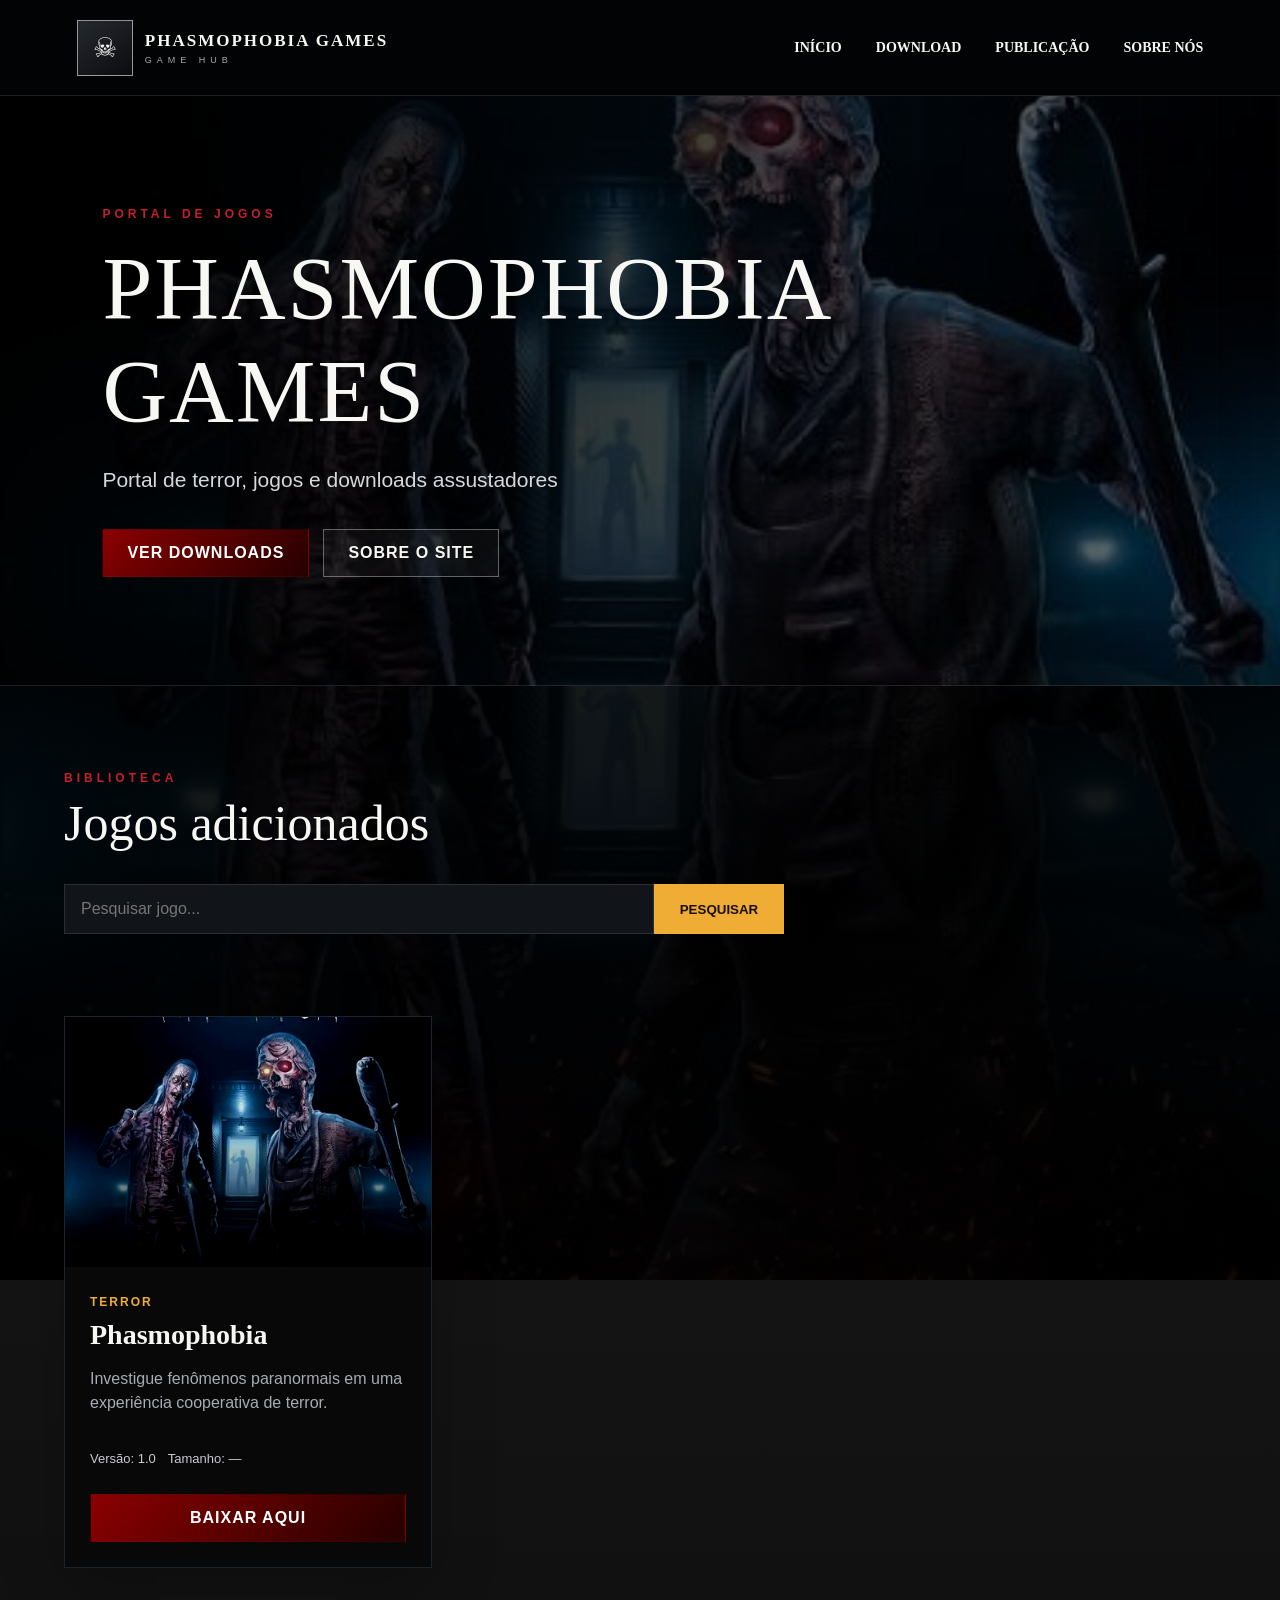
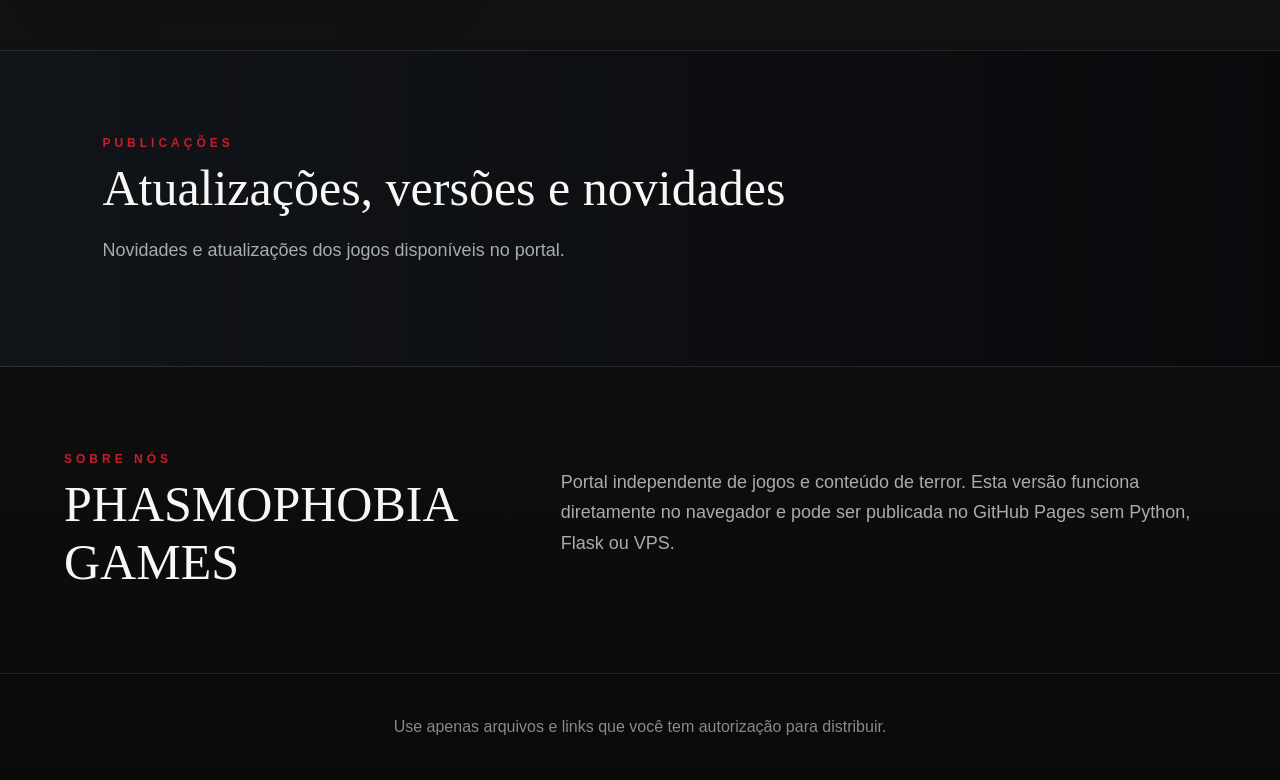
<file: index.html>
<!DOCTYPE html>
<html lang="pt-BR">
<head>
    <meta charset="UTF-8">
    <meta name="viewport" content="width=device-width, initial-scale=1.0">
    <meta name="description" content="PHASMOPHOBIA GAMES - portal de terror, jogos e downloads.">
    <title>PHASMOPHOBIA GAMES</title>
    <style>
:root {
    --fundo: #08090b;
    --fundo-2: #101216;
    --cartao: #15181d;
    --linha: rgba(255,255,255,.11);
    --texto: #f7f7f4;
    --texto-2: #a8abb2;
    --destaque: #f0ad35;
    --destaque-2: #cc741f;
}

* { box-sizing: border-box; }

html { scroll-behavior: smooth; }

body {
    margin: 0;
    min-height: 100vh;
    background:
        radial-gradient(circle at 70% 12%, rgba(44,53,63,.28), transparent 28%),
        linear-gradient(180deg, #050607 0%, var(--fundo) 100%);
    color: var(--texto);
    font-family: Arial, Helvetica, sans-serif;
}

a { color: inherit; text-decoration: none; }

.topo {
    position: sticky;
    top: 0;
    z-index: 50;
    min-height: 96px;
    display: flex;
    align-items: center;
    justify-content: space-between;
    padding: 18px 6vw;
    background: rgba(3,4,5,.93);
    border-bottom: 1px solid var(--linha);
    backdrop-filter: blur(14px);
}

.logo {
    display: flex;
    align-items: center;
    gap: 12px;
}

.logo-icone {
    width: 56px;
    height: 56px;
    display: grid;
    place-items: center;
    border: 1px solid rgba(255,255,255,.55);
    background: linear-gradient(145deg, #25282e, #0b0c0f);
    font-size: 27px;
}

.logo strong {
    display: block;
    font-family: Georgia, serif;
    letter-spacing: 2px;
    font-size: 17px;
}

.logo small {
    display: block;
    margin-top: 4px;
    color: var(--texto-2);
    letter-spacing: 5px;
    font-size: 9px;
}

.menu {
    display: flex;
    align-items: center;
    gap: 34px;
    font-family: Georgia, serif;
    font-weight: 700;
    font-size: 14px;
}

.menu a {
    position: relative;
    padding: 10px 0;
}

.menu a::after {
    content: "";
    position: absolute;
    left: 0;
    right: 100%;
    bottom: 0;
    height: 2px;
    background: var(--destaque);
    transition: .2s;
}

.menu a:hover::after,
.menu a.ativo::after {
    right: 0;
}

.admin-link {
    color: var(--destaque);
}

.hero {
    position: relative;
    min-height: 590px;
    display: flex;
    align-items: center;
    overflow: hidden;
    border-bottom: 1px solid var(--linha);
    background:
        linear-gradient(90deg, rgba(3,4,5,.98) 0%, rgba(3,4,5,.8) 42%, rgba(3,4,5,.2) 100%),
        radial-gradient(circle at 75% 45%, rgba(125,142,153,.22), transparent 27%),
        linear-gradient(135deg, #11151a, #030405);
}

.hero::before {
    content: "";
    position: absolute;
    inset: 0;
    opacity: .25;
    background-image:
        linear-gradient(rgba(255,255,255,.035) 1px, transparent 1px),
        linear-gradient(90deg, rgba(255,255,255,.035) 1px, transparent 1px);
    background-size: 38px 38px;
    mask-image: linear-gradient(to right, transparent, black);
}

.hero-conteudo {
    position: relative;
    z-index: 2;
    width: min(760px, 88%);
    margin-left: 8vw;
}

.etiqueta {
    color: var(--destaque);
    letter-spacing: 4px;
    font-size: 12px;
    font-weight: 800;
}

.hero h1,
.cabecalho-pagina h1 {
    margin: 14px 0 16px;
    font-family: Georgia, serif;
    font-size: clamp(48px, 7vw, 92px);
    font-weight: 400;
    letter-spacing: 2px;
}

.hero p {
    max-width: 650px;
    color: #d6d8dc;
    font-size: 21px;
    line-height: 1.6;
}

.hero-botoes {
    display: flex;
    flex-wrap: wrap;
    gap: 14px;
    margin-top: 32px;
}

.botao,
.botao-download {
    display: inline-flex;
    align-items: center;
    justify-content: center;
    min-height: 48px;
    padding: 0 24px;
    border: 1px solid transparent;
    cursor: pointer;
    font-weight: 800;
    letter-spacing: 1px;
}

.botao.principal,
.botao-download {
    background: linear-gradient(135deg, var(--destaque), var(--destaque-2));
    color: #14100a;
}

.botao.secundario {
    border-color: rgba(255,255,255,.35);
    background: rgba(255,255,255,.04);
}

.secao {
    width: min(1240px, 90%);
    margin: 0 auto;
    padding: 82px 0;
}

.titulo-secao,
.titulo-config {
    display: flex;
    align-items: end;
    justify-content: space-between;
    gap: 24px;
    margin-bottom: 32px;
}

h2 {
    margin: 8px 0 0;
    font-family: Georgia, serif;
    font-size: clamp(30px, 4vw, 50px);
    font-weight: 400;
}

.grade-jogos {
    display: grid;
    grid-template-columns: repeat(3, minmax(0, 1fr));
    gap: 24px;
}

.card-jogo {
    overflow: hidden;
    background: var(--cartao);
    border: 1px solid var(--linha);
    box-shadow: 0 20px 60px rgba(0,0,0,.22);
}

.capa {
    position: relative;
    height: 250px;
    display: grid;
    place-items: center;
    background:
        radial-gradient(circle at 70% 30%, rgba(240,173,53,.22), transparent 30%),
        linear-gradient(145deg, #252b32, #080a0d);
    background-size: cover;
    background-position: center;
}

.capa > span {
    font-family: Georgia, serif;
    font-size: 98px;
    color: rgba(255,255,255,.7);
}

.sombra-capa {
    position: absolute;
    inset: 0;
    background: linear-gradient(to top, rgba(5,6,7,.92), transparent 55%);
}

.card-conteudo {
    padding: 25px;
}

.categoria {
    display: inline-block;
    margin-bottom: 10px;
    color: var(--destaque);
    font-size: 12px;
    font-weight: 800;
    letter-spacing: 2px;
    text-transform: uppercase;
}

.card-conteudo h3 {
    margin: 0 0 12px;
    font-family: Georgia, serif;
    font-size: 28px;
}

.card-conteudo p {
    min-height: 66px;
    color: var(--texto-2);
    line-height: 1.5;
}

.metadados {
    display: flex;
    flex-wrap: wrap;
    gap: 12px;
    margin: 18px 0;
    color: #c9cbd0;
    font-size: 13px;
}

.botao-download {
    width: 100%;
    margin-top: 10px;
}

.faixa {
    width: 100%;
    padding-left: 8vw;
    padding-right: 8vw;
    background: linear-gradient(90deg, #111419, #090a0c);
    border-top: 1px solid var(--linha);
    border-bottom: 1px solid var(--linha);
}

.faixa p,
.sobre p {
    max-width: 760px;
    color: var(--texto-2);
    font-size: 18px;
    line-height: 1.7;
}

.sobre {
    display: grid;
    grid-template-columns: .8fr 1.2fr;
    gap: 60px;
}

.cabecalho-pagina {
    padding: 90px 8vw 62px;
    background:
        linear-gradient(90deg, rgba(0,0,0,.9), rgba(0,0,0,.35)),
        linear-gradient(135deg, #181d24, #050607);
    border-bottom: 1px solid var(--linha);
}

.cabecalho-pagina p {
    color: var(--texto-2);
    font-size: 18px;
}

.busca {
    display: flex;
    max-width: 700px;
    margin-top: 28px;
}

.busca input {
    flex: 1;
    min-height: 50px;
    padding: 0 16px;
    color: white;
    background: #111419;
    border: 1px solid var(--linha);
    outline: none;
}

.busca button {
    padding: 0 24px;
    color: #171008;
    background: var(--destaque);
    border: 0;
    font-weight: 800;
    cursor: pointer;
}

.painel {
    width: min(1100px, 90%);
    margin: 0 auto;
    padding: 64px 0;
}

.bloco-config {
    margin-bottom: 28px;
    padding: 30px;
    background: var(--cartao);
    border: 1px solid var(--linha);
}

.bloco-config h2 {
    margin-top: 0;
    font-size: 32px;
}

.linha-form,
.grade-form {
    display: grid;
    grid-template-columns: repeat(2, minmax(0, 1fr));
    gap: 18px;
    margin: 24px 0;
}

.grade-form {
    grid-template-columns: repeat(4, minmax(0, 1fr));
}

.campo-largo {
    grid-column: 1 / -1;
}

label {
    display: grid;
    gap: 8px;
    color: #e3e5e8;
    font-weight: 700;
    font-size: 14px;
}

input,
textarea {
    width: 100%;
    padding: 13px 14px;
    color: white;
    background: #0d0f12;
    border: 1px solid var(--linha);
    outline: none;
    font: inherit;
}

input:focus,
textarea:focus {
    border-color: var(--destaque);
}

.check {
    display: flex;
    align-items: center;
    gap: 10px;
    grid-column: 1 / -1;
}

.check input {
    width: auto;
}

.mensagem {
    min-height: 20px;
    color: var(--destaque);
}

.lista-admin {
    display: grid;
    gap: 12px;
    margin-top: 22px;
}

.item-admin {
    display: flex;
    align-items: center;
    justify-content: space-between;
    gap: 20px;
    padding: 18px;
    background: #0d0f12;
    border: 1px solid var(--linha);
}

.item-admin strong,
.item-admin span {
    display: block;
}

.item-admin span {
    margin-top: 5px;
    color: var(--texto-2);
    font-size: 13px;
}

.acoes {
    display: flex;
    gap: 10px;
}

.acoes a,
.acoes button {
    padding: 9px 12px;
    color: white;
    background: #1a1e24;
    border: 1px solid var(--linha);
    cursor: pointer;
}

.acoes button {
    color: #ffb4b4;
}

.vazio {
    grid-column: 1 / -1;
    padding: 60px;
    text-align: center;
    background: var(--cartao);
    border: 1px solid var(--linha);
}

footer {
    padding: 28px 6vw;
    color: #858991;
    text-align: center;
    border-top: 1px solid var(--linha);
}

@media (max-width: 900px) {
    .topo {
        align-items: flex-start;
        gap: 18px;
        flex-direction: column;
    }

    .menu {
        width: 100%;
        gap: 18px;
        overflow-x: auto;
        padding-bottom: 6px;
    }

    .grade-jogos {
        grid-template-columns: repeat(2, minmax(0, 1fr));
    }

    .grade-form {
        grid-template-columns: repeat(2, minmax(0, 1fr));
    }

    .sobre {
        grid-template-columns: 1fr;
    }
}

@media (max-width: 620px) {
    .hero {
        min-height: 520px;
    }

    .hero-conteudo {
        margin-left: 6vw;
    }

    .hero h1,
    .cabecalho-pagina h1 {
        font-size: 44px;
    }

    .grade-jogos,
    .linha-form,
    .grade-form {
        grid-template-columns: 1fr;
    }

    .campo-largo,
    .check {
        grid-column: auto;
    }

    .item-admin {
        align-items: flex-start;
        flex-direction: column;
    }

    .busca {
        flex-direction: column;
        gap: 8px;
    }

    .busca button {
        min-height: 48px;
    }
}

/* Tema Phasmophobia Terror */
body {
 background:
 linear-gradient(rgba(0,0,0,.88),rgba(0,0,0,.96)),
 url("static/images/phasmophobia.jpg") center top/cover fixed no-repeat;
}
.hero {
 background:
 linear-gradient(90deg,rgba(0,0,0,.98),rgba(0,0,0,.55)),
 url("static/images/phasmophobia.jpg") center/cover no-repeat;
}
.card-jogo {
 background:#080808;
 border-color:rgba(80,120,160,.25);
}
.capa {
 filter: brightness(.85) contrast(1.15);
}
.etiqueta { color:#c51f2b; }
.botao-download,.botao.principal {
 background:linear-gradient(135deg,#8b0000,#250000);
 color:white;
}


    /* Ajustes exclusivos da versão estática */
    .busca-home {
        display: flex;
        max-width: 720px;
        margin: 0 0 30px;
    }

    .busca-home input {
        flex: 1;
        min-height: 50px;
        padding: 0 16px;
        color: #fff;
        background: #111419;
        border: 1px solid var(--linha);
        outline: none;
    }

    .busca-home button {
        min-width: 130px;
        border: 0;
        background: var(--destaque);
        color: #171008;
        font-weight: 800;
        cursor: pointer;
    }

    .status-carregamento {
        color: var(--texto-2);
        padding: 18px 0;
    }

    @media (max-width: 620px) {
        .busca-home {
            flex-direction: column;
            gap: 8px;
        }
        .busca-home button {
            min-height: 48px;
        }
    }
    </style>
</head>
<body>

<header class="topo">
    <a class="logo" href="#inicio" aria-label="Ir para o início">
        <span class="logo-icone">☠</span>
        <span>
            <strong id="logoNome">PHASMOPHOBIA GAMES</strong>
            <small>GAME HUB</small>
        </span>
    </a>

    <nav class="menu">
        <a href="#inicio">INÍCIO</a>
        <a href="#downloads">DOWNLOAD</a>
        <a href="#publicacoes">PUBLICAÇÃO</a>
        <a href="#sobre">SOBRE NÓS</a>
    </nav>
</header>

<main>
    <section class="hero" id="inicio">
        <div class="hero-conteudo">
            <span class="etiqueta">PORTAL DE JOGOS</span>
            <h1 id="siteNome">PHASMOPHOBIA GAMES</h1>
            <p id="siteSubtitulo">Portal de terror, jogos e downloads assustadores</p>
            <div class="hero-botoes">
                <a class="botao principal" href="#downloads">VER DOWNLOADS</a>
                <a class="botao secundario" href="#sobre">SOBRE O SITE</a>
            </div>
        </div>
    </section>

    <section class="secao" id="downloads">
        <div class="titulo-secao">
            <div>
                <span class="etiqueta">BIBLIOTECA</span>
                <h2>Jogos adicionados</h2>
            </div>
        </div>

        <form class="busca-home" id="formBusca">
            <input id="campoBusca" type="search" placeholder="Pesquisar jogo..." autocomplete="off">
            <button type="submit">PESQUISAR</button>
        </form>

        <p class="status-carregamento" id="statusCarregamento">Carregando jogos...</p>
        <div class="grade-jogos" id="gradeJogos"></div>
    </section>

    <section id="publicacoes" class="secao faixa">
        <span class="etiqueta">PUBLICAÇÕES</span>
        <h2>Atualizações, versões e novidades</h2>
        <p>Novidades e atualizações dos jogos disponíveis no portal.</p>
    </section>

    <section id="sobre" class="secao sobre">
        <div>
            <span class="etiqueta">SOBRE NÓS</span>
            <h2>PHASMOPHOBIA GAMES</h2>
        </div>
        <p>Portal independente de jogos e conteúdo de terror. Esta versão funciona diretamente no navegador e pode ser publicada no GitHub Pages sem Python, Flask ou VPS.</p>
    </section>
</main>

<footer>
    <p>Use apenas arquivos e links que você tem autorização para distribuir.</p>
</footer>

<script>
const FALLBACK = {
    "config": {
        "nome_site": "PHASMOPHOBIA GAMES",
        "subtitulo": "Portal de terror, jogos e downloads assustadores"
    },
    "jogos": [
        {
            "id": 1,
            "nome": "Phasmophobia",
            "categoria": "Terror",
            "descricao": "Investigue fenômenos paranormais em uma experiência cooperativa de terror.",
            "imagem": "static/images/phasmophobia.jpg",
            "link": "https://www.mediafire.com/file/vb76f7mzoarm1pp/phasmophobia.rar/file",
            "versao": "1.0",
            "tamanho": "—",
            "destaque": true
        }
    ]
};

let dadosSite = FALLBACK;

function escapar(texto) {
    return String(texto ?? "")
        .replaceAll("&", "&amp;")
        .replaceAll("<", "&lt;")
        .replaceAll(">", "&gt;")
        .replaceAll('"', "&quot;")
        .replaceAll("'", "&#039;");
}

function caminhoImagem(valor) {
    if (!valor) return "";
    const v = String(valor).trim();
    if (/^https?:\/\//i.test(v) || v.startsWith("data:")) return v;
    return v.replace(/^\/+/, "");
}

function aplicarConfig(config = {}) {
    const nome = config.nome_site || "PHASMOPHOBIA GAMES";
    const subtitulo = config.subtitulo || "Portal de terror, jogos e downloads assustadores";

    document.title = nome;
    document.getElementById("logoNome").textContent = nome;
    document.getElementById("siteNome").textContent = nome;
    document.getElementById("siteSubtitulo").textContent = subtitulo;
}

function renderizarJogos(lista) {
    const grade = document.getElementById("gradeJogos");
    const status = document.getElementById("statusCarregamento");

    if (!Array.isArray(lista) || lista.length === 0) {
        grade.innerHTML = `
            <div class="vazio">
                <h3>Nenhum resultado</h3>
                <p>Nenhum jogo foi encontrado.</p>
            </div>`;
        status.textContent = "";
        return;
    }

    grade.innerHTML = lista.map(jogo => {
        const imagem = caminhoImagem(jogo.imagem);
        const estiloImagem = imagem
            ? `style="background-image:url('${escapar(imagem)}')"`
            : "";

        const inicial = escapar((jogo.nome || "?").charAt(0));
        const versao = jogo.versao
            ? `<span>Versão: ${escapar(jogo.versao)}</span>`
            : "";
        const tamanho = jogo.tamanho
            ? `<span>Tamanho: ${escapar(jogo.tamanho)}</span>`
            : "";

        return `
            <article class="card-jogo">
                <div class="capa" ${estiloImagem}>
                    ${imagem ? "" : `<span>${inicial}</span>`}
                    <div class="sombra-capa"></div>
                </div>
                <div class="card-conteudo">
                    <span class="categoria">${escapar(jogo.categoria || "Jogo")}</span>
                    <h3>${escapar(jogo.nome || "Jogo")}</h3>
                    <p>${escapar(jogo.descricao || "Download disponível.")}</p>
                    <div class="metadados">
                        ${versao}
                        ${tamanho}
                    </div>
                    <a class="botao-download"
                       href="${escapar(jogo.link || "#")}"
                       target="_blank"
                       rel="noopener noreferrer">
                       BAIXAR AQUI
                    </a>
                </div>
            </article>`;
    }).join("");

    status.textContent = "";
}

async function carregarDados() {
    try {
        const resposta = await fetch("data/jogos.json", { cache: "no-store" });
        if (!resposta.ok) throw new Error("Não foi possível carregar data/jogos.json");
        dadosSite = await resposta.json();
    } catch (erro) {
        // Ao abrir por duplo clique (file://), alguns navegadores bloqueiam fetch local.
        // O fallback mantém a página principal funcionando mesmo assim.
        dadosSite = FALLBACK;
        console.warn("Usando dados internos de segurança:", erro);
    }

    aplicarConfig(dadosSite.config || {});
    renderizarJogos(dadosSite.jogos || []);
}

document.getElementById("formBusca").addEventListener("submit", function(event) {
    event.preventDefault();

    const termo = document.getElementById("campoBusca").value.trim().toLowerCase();
    const jogos = Array.isArray(dadosSite.jogos) ? dadosSite.jogos : [];

    if (!termo) {
        renderizarJogos(jogos);
        return;
    }

    const resultado = jogos.filter(jogo => {
        const texto = [
            jogo.nome,
            jogo.categoria,
            jogo.descricao,
            jogo.versao
        ].join(" ").toLowerCase();

        return texto.includes(termo);
    });

    renderizarJogos(resultado);
});

carregarDados();
</script>

</body>
</html>
</file>
